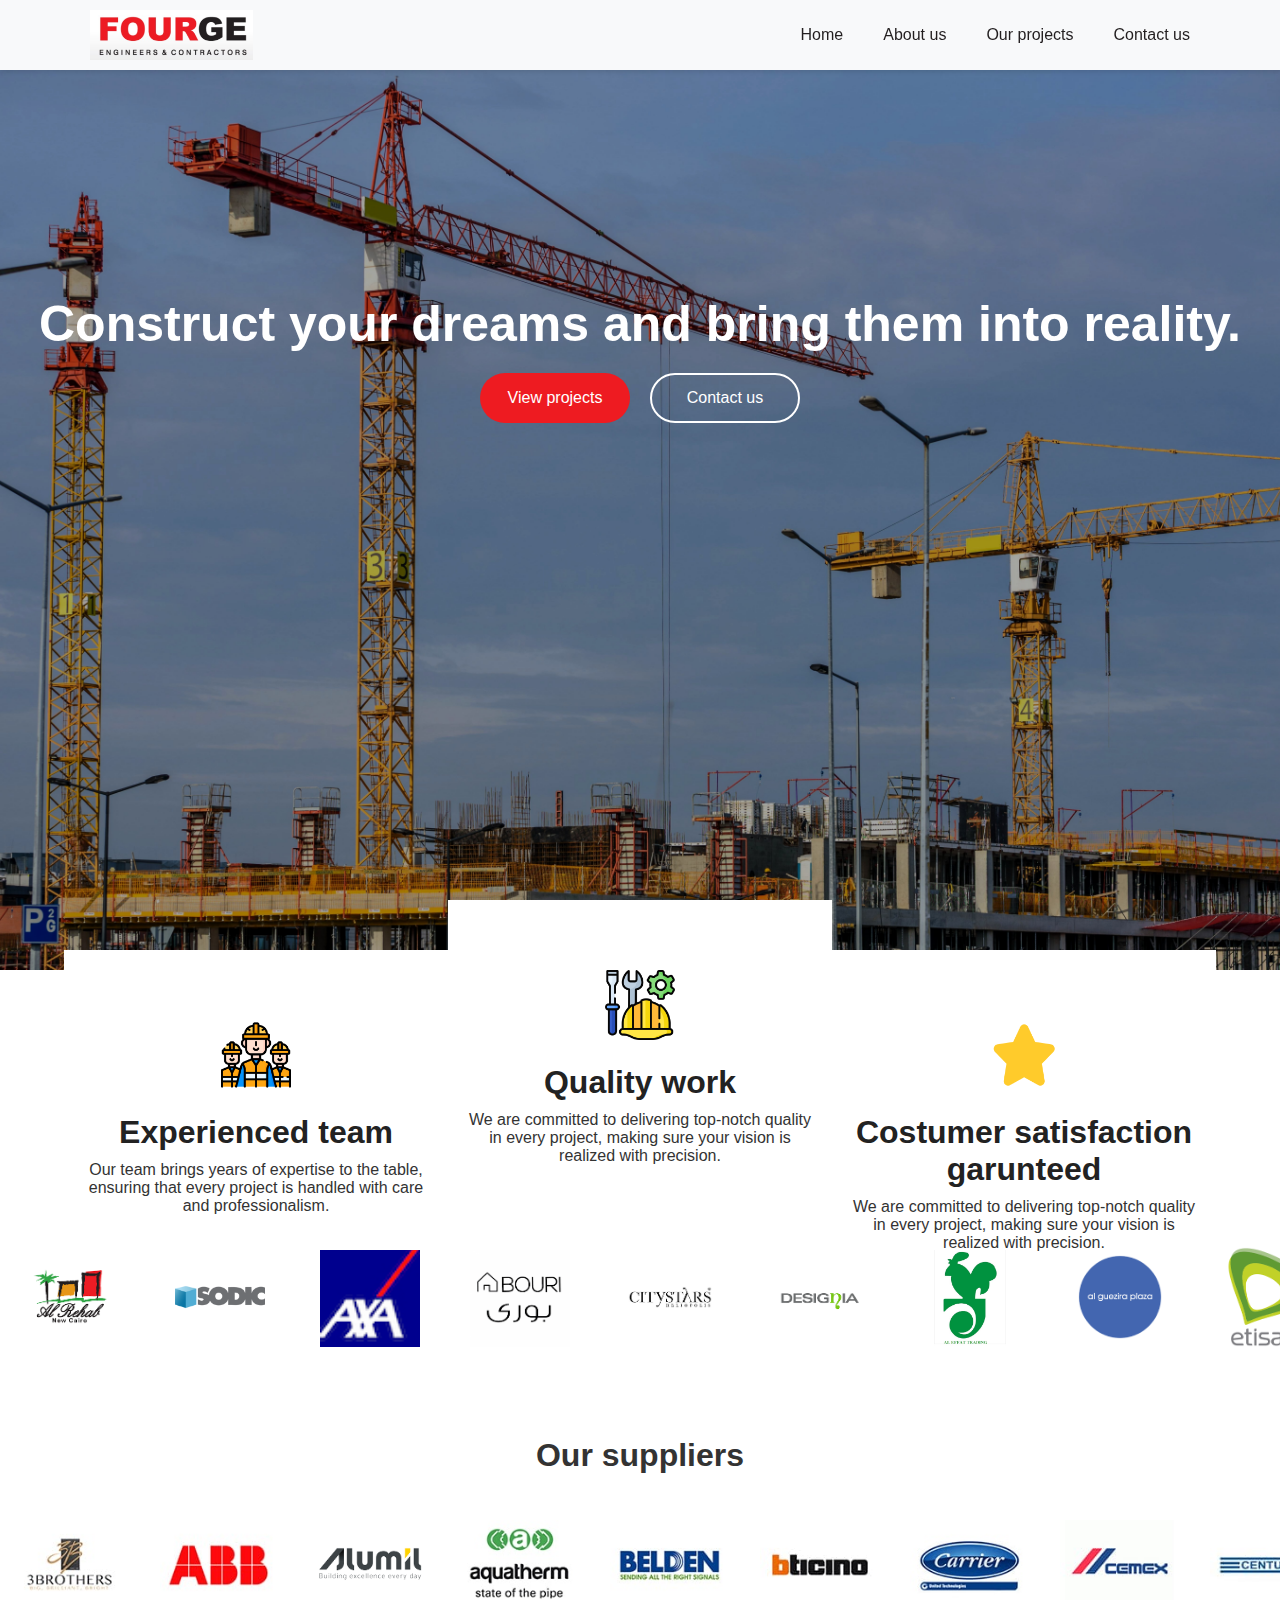
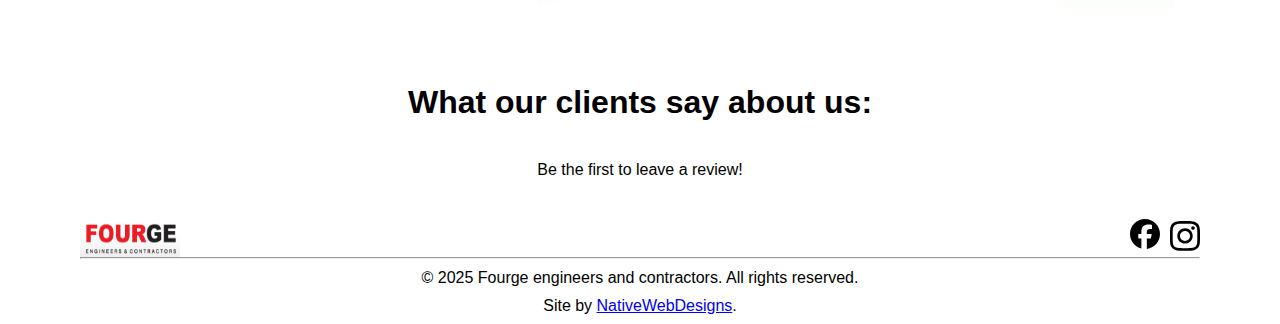
<file: index.html>
<!DOCTYPE html>
<html lang="en">
<head>
    <meta charset="UTF-8">
    <meta name="viewport" content="width=device-width, initial-scale=1.0">
    <title>Home - Fourge</title>
    <link rel="icon" href="images/Logo/Logo.png">
    <link rel="stylesheet" href="mainstyle.css">
    <title> Home</title>
</head>
<body>
    <section id="header">
        <img class="navbar-logo" src="images/Logo/Logo-rect.png" width="10px">
        <div class="header">
            <ul>
                <div class="xcontainer">
                    <img src="images/close.png" class="x" width="20px" onclick="closenav()">
                </div>
                <li class="li"><a href="index.html" class="current"> Home</a>
                <li class="li"><a href="aboutus.html"> About us</a>
                <li class="li"><a href="our projects.html"> Our projects</a>
                <li class="li"><a href="contat us.html"> Contact us </a>
            </ul>
        </div>
        <div class="mobile" onclick="navbar()">
            <img src="images/bars.png" width="30px" class="mobilehamabar">
        </div>
    </section>
    <section class="main-section">
    <div class="main-div">
        <div class="welcomepage-main">
            <h1 class="main-slogan">Construct your dreams and bring them into reality.</h1>
            <div class="buttons-container">
            <button class="view" onclick="openpage('our projects.html')">View projects</button> <button class="contacus" onclick="openpage('contat us.html')">Contact us</button>
            </div>
        </div>
    </div>
    <div class="features">
        <div class="f-experience"><img src="images/workers.png" width="70px"><h1>Experienced team</h1><p>Our team brings years of expertise to the table, ensuring that every project is handled with care and professionalism.</p></p></div>
        <div class="quality"><img src="images/helmet.png" width="70px"><h1>Quality work</h1><p>We are committed to delivering top-notch quality in every project, making sure your vision is realized with precision.</p></div>
        <div class="satisfaction"><img src="images/star.png" width="70px"><h1>Costumer satisfaction <br> garunteed</h1><p>We are committed to delivering top-notch quality in every project, making sure your vision is realized with precision.</p></div>
    </div>
    </section>
    <section id="moving">
    <div class="clientsanddevs negmar">
        <div class="headercontainer">
        <h1>Our clients and developpers</h1>
        </div>
        <div class="ourpartnersanddevs-images animlok">
            <img src="images/Our Clients  & Developers/Al Rehab.png" width="10%">
            <img src="images/Our Clients  & Developers/sodic.png" width="10%">
            <img src="images/Our Clients  & Developers/Axa.jpg" width="10%">
            <img src="images/Our Clients  & Developers/Bouri.png" width="10%">
            <img src="images/Our Clients  & Developers/City Stars.png" width="10%">
            <img src="images/Our Clients  & Developers/Designia mall.png" width="10%">
            <img src="images/Our Clients  & Developers/El Effat Trading.jpg" width="10%">
            <img src="images/Our Clients  & Developers/El Guezira Plaza.png" width="10%">
            <img src="images/Our Clients  & Developers/Etisalat.png" width="10%">
            <img src="images/Our Clients  & Developers/Gourmet.png" width="10%">
            <img src="images/Our Clients  & Developers/HA properties.jpg" width="10%">
            <img src="images/Our Clients  & Developers/Kattameya.jpg" width="10%">
            <img src="images/Our Clients  & Developers/Palm Hills.png" width="10%">
            <img src="images/Our Clients  & Developers/Raya.png" width="10%">
            <img src="images/Our Clients  & Developers/Sahara Group.jpg" width="10%">
            <img src="images/Our Clients  & Developers/Shell.jpg" width="10%">
            <img src="images/Our Clients  & Developers/Westown.png" width="10%">
            <img src="images/Our Clients  & Developers/Al Rehab.png" width="10%">
            <img src="images/Our Clients  & Developers/sodic.png" width="10%">
            <img src="images/Our Clients  & Developers/Axa.jpg" width="10%">
            <img src="images/Our Clients  & Developers/Bouri.png" width="10%">
            <img src="images/Our Clients  & Developers/City Stars.png" width="10%">
            <img src="images/Our Clients  & Developers/Designia mall.png" width="10%">
            <img src="images/Our Clients  & Developers/El Effat Trading.jpg" width="10%">
            <img src="images/Our Clients  & Developers/El Guezira Plaza.png" width="10%">
            <img src="images/Our Clients  & Developers/Etisalat.png" width="10%">
            <img src="images/Our Clients  & Developers/Gourmet.png" width="10%">
            <img src="images/Our Clients  & Developers/HA properties.jpg" width="10%">
            <img src="images/Our Clients  & Developers/Kattameya.jpg" width="10%">
            <img src="images/Our Clients  & Developers/Palm Hills.png" width="10%">
            <img src="images/Our Clients  & Developers/Raya.png" width="10%">
            <img src="images/Our Clients  & Developers/Sahara Group.jpg" width="10%">
            <img src="images/Our Clients  & Developers/Shell.jpg" width="10%">
            <img src="images/Our Clients  & Developers/Westown.png" width="10%">
        </div>
    </div>
    <div class="clientsanddevs sups">
        <div class="headercontainer">
        <h1>Our suppliers</h1>
        </div>
        <div class="ourpartnersanddevs-images supplierss">
            <img src="images/Our Suppliers/3-brothers..jpg" width="10%">
            <img src="images/Our Suppliers/ABB.jpg" width="10%">
            <img src="images/Our Suppliers/Alumil.png" width="10%">
            <img src="images/Our Suppliers/Aquatherm.jpg" width="10%">
            <img src="images/Our Suppliers/belden.jpg" width="10%">
            <img src="images/Our Suppliers/BTICINO.jpg" width="10%">
            <img src="images/Our Suppliers/carrier.jpg" width="10%">
            <img src="images/Our Suppliers/cemex.jpg" width="10%">
            <img src="images/Our Suppliers/Century.jpg" width="10%">
            <img src="images/Our Suppliers/CG-logo_black.jpg" width="10%">
            <img src="images/Our Suppliers/Daikin..jpg" width="10%">
            <img src="images/Our Suppliers/duravit.jpg" width="10%">
            <img src="images/Our Suppliers/elsewedyCables.jpg" width="10%">
            <img src="images/Our Suppliers/EzDK.jpg" width="10%">
            <img src="images/Our Suppliers/geberit.jpg" width="10%">
            <img src="images/Our Suppliers/gemma.jpg" width="10%">
            <img src="images/Our Suppliers/grohe.jpg" width="10%">
            <img src="images/Our Suppliers/Hager.jpg" width="10%">
            <img src="images/Our Suppliers/Hanimex.jpg" width="10%">
            <img src="images/Our Suppliers/Hansgrohe.jpg" width="10%">
            <img src="images/Our Suppliers/Ideal Standard.jpg" width="10%">
            <img src="images/Our Suppliers/Jotun.png" width="10%">
            <img src="images/Our Suppliers/gemma.jpg" width="10%">
            <img src="images/Our Suppliers/kessel.jpg" width="10%">
            <img src="images/Our Suppliers/knauf.jpg" width="10%">
            <img src="images/Our Suppliers/Lafarge.png" width="10%">
            <img src="images/Our Suppliers/legrand.jpg" width="10%">
            <img src="images/Our Suppliers/Mahgoub.jpg" width="10%">
            <img src="images/Our Suppliers/Marmonil.jpg" width="10%">
            <img src="images/Our Suppliers/Mazloum.png" width="10%">
            <img src="images/Our Suppliers/Philips lighting.jpg" width="10%">
            <img src="images/Our Suppliers/philips-dynalite.jpg" width="10%">
            <img src="images/Our Suppliers/Record.png" width="10%">
            <img src="images/Our Suppliers/samsung..jpg" width="10%">
            <img src="images/Our Suppliers/schneider.jpg" width="10%">
            <img src="images/Our Suppliers/Scib.jpg" width="10%">
            <img src="images/Our Suppliers/siemens.jpg" width="10%">
            <img src="images/Our Suppliers/Somfy.png" width="10%">
            <img src="images/Our Suppliers/Terra.jpg" width="10%">
            <img src="images/Our Suppliers/Tiles.jpg" width="10%">
            <img src="images/Our Suppliers/Trane.jpg" width="10%">
            <img src="images/Our Suppliers/york..jpg" width="10%">
        </div>
    </div>
</section>
    <div class="whatourclientssayabtus">
        <h1>What our clients say about us:</h1>
        <div class="reviews">
            <div class="review">
                <p>Be the first to leave a review!</p>
            </div>
        </div>
    </div>

<section class="footer">
    <div class="logo-icon-container">
        <div class="logo-container">
            <img src="images/Logo/Logo-rect.png" width="100px">
        </div>
        <div class="footer-icons">
        <a href=""><img src="images/f-i/instagram.svg" width="30px"></a>
        <a href="https://facebook.com/fourge.com.eg"><img src="images/f-i/facebook.svg" width="30px"></a>
        </div>
    </div>
    <hr>
    <div class="footer-nwd">
        <p>&copy 2025 Fourge engineers and contractors. All rights reserved.</p>
        <p>Site by <a href="https://www.Nativewebdesigns.com">NativeWebDesigns</a>.</p>
    </div>
</section>
<script src="script.js"></script>
</body>
</html>
</file>
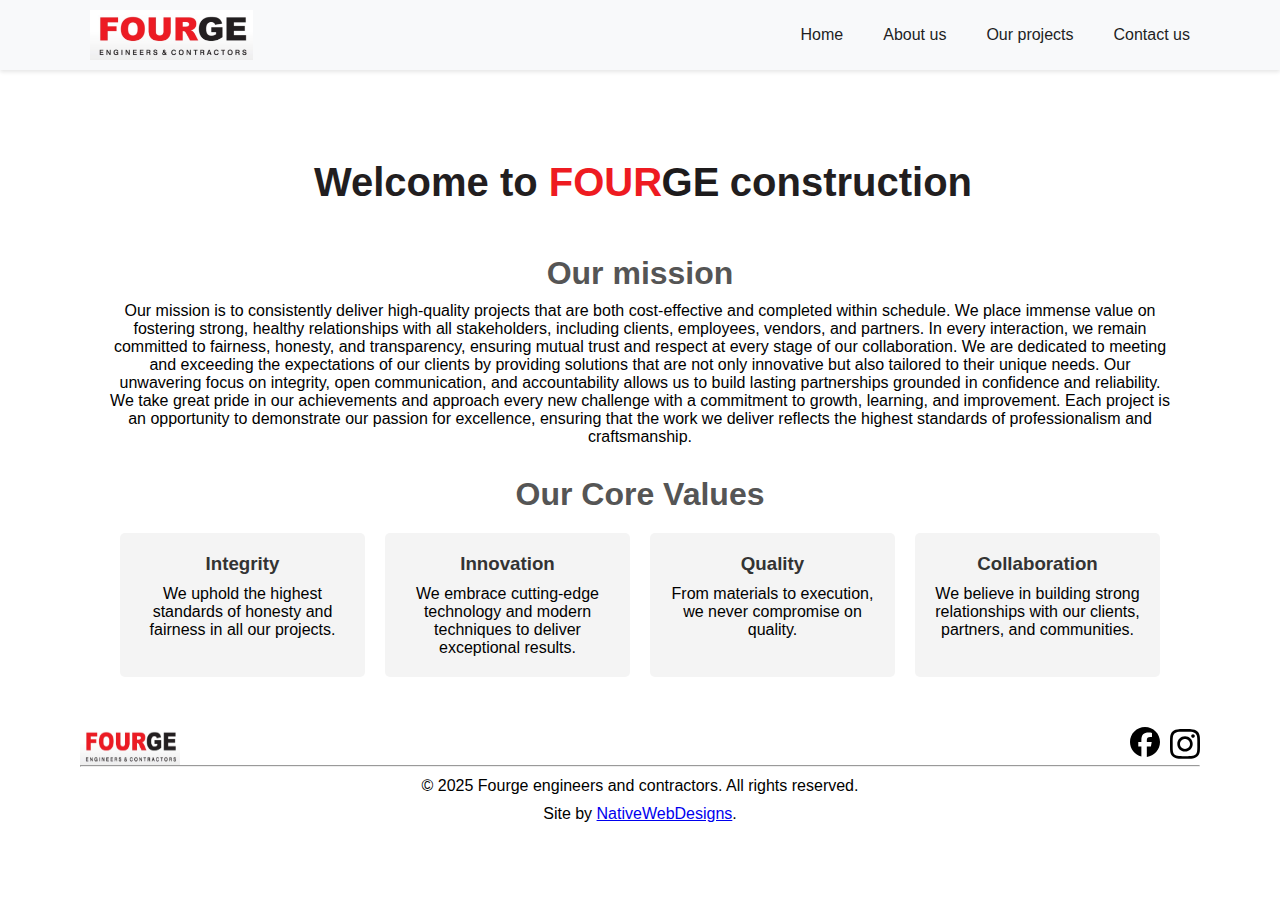
<file: aboutus.html>
<!DOCTYPE html>
<html lang="en">
<head>
    <meta charset="UTF-8">
    <meta name="viewport" content="width=device-width, initial-scale=1.0">
    <title>Home - Fourge</title>
    <link rel="icon" href="images/Logo/Logo.png">
    <link rel="stylesheet" href="mainstyle.css">
    <title> about us </title>
    <style>
       .header-container{
        align-items:center;
        gap:8px;
        padding-top: 90px;
       }
       .text{
        padding-top: 50px;
        font-size: 40px;
        color: #221e1f;
        font-weight: bold;
        padding-left: 6px;
       }

      .fourge{
        font-size:40px;
        font-weight: bold;
        color: #ee1b21;
      }
       
       .ge{
        color: #1d1b1c;
        font-size: 40px;
        font-weight: bold;
        margin-left: -5px;
       }

        header h1 {
            font-size: 50px;
            margin: 0;
        }
        header p {
            font-size: 1.2rem;
            margin: 10px 0 0;
        }
        .container {
            max-width: 1100px;
            margin: 20px auto;
            padding: 0 20px;
        }
        .section {
            margin-bottom: 40px;
            padding-top: 30px;
        }
        .section h2 {
            font-size: 2rem;
            color: #555;
            margin-bottom: 10px;
        }
        .values {
            display: flex;
            justify-content: space-between;
            flex-wrap: wrap;
        }
        .value {
            flex: 1;
            margin: 10px;
            padding: 20px;
            background: #f4f4f4;
            border-radius: 5px;
            text-align: center;
            transition: transform 0.3s;
        }
        .value:hover {
            transform: scale(1.05);
        }
        .value h3 {
            color: #333;
            margin-bottom: 10px;
        }
        .team {
            display: flex;
            justify-content: space-around;
            flex-wrap: wrap;
        }
        .team-member {
            margin: 10px;
            text-align: center;
        }
        .team-member img {
            width: 150px;
            height: 150px;
            border-radius: 50%;
            object-fit: cover;
        }
        .team-member h4 {
            margin: 10px 0 5px;
            font-size: 1.2rem;
        }
        .team-member p {
            font-size: 0.9rem;
            color: #666;
        }
        footer {
            background: #333;
            color: #fff; 
            text-align: center; 
            padding: 10px 0;
        }
        footer p {
            margin: 0; 
        }
        @media(max-width: 900px){
            .header-container span {
                font-size: 32px;
            }
        }
    </style>
    
</head> 
<body>
 

    <section id="header">
        <img class="navbar-logo" src="images/Logo/Logo-rect.png" width="10px">
        <div class="header">
            <ul>
                <div class="xcontainer">
                    <img src="images/close.png" class="x" width="20px" onclick="closenav()">
                </div>
                <li class="li"><a href="index.html" class="current"> Home</a>
                <li class="li"><a href="aboutus.html"> About us</a>
                <li class="li"><a href="our projects.html"> Our projects</a>
                <li class="li"><a href="contat us.html"> Contact us </a>
            </ul>
        </div>
        <div class="mobile" onclick="navbar()">
            <img src="images/bars.png" width="30px" class="mobilehamabar">
        </div>
    </section>

<header>
     
       <div class="header-container">
        <span class="text">Welcome to </span>
        <span class="fourge"> FOUR</span> 
        <span class="ge">GE</span>
        <span class="text"> construction</span>
       </div>
   

    </header>
       
    <div class="container">
        <section class="section">
            <h2>Our mission</h2>
            <p>
                Our mission is to consistently deliver high-quality projects that are both cost-effective and completed within schedule. We place immense value on fostering strong, healthy relationships with all stakeholders, including clients,
                 employees, vendors, and partners. In every interaction, we remain committed to fairness, honesty, and transparency, ensuring mutual trust and respect at every stage of our collaboration.

                We are dedicated to meeting and exceeding the expectations of our clients by providing solutions that are not only innovative but also tailored to their unique needs. Our unwavering focus on integrity, open communication, and accountability allows us to build lasting partnerships grounded in confidence and reliability.
                
                We take great pride in our achievements and approach every new challenge with a commitment to growth, learning, and improvement. Each project is an opportunity to demonstrate our passion for excellence, ensuring that the work we deliver reflects the highest standards of professionalism and craftsmanship.  
            </p> 
            <section class="section">
                <h2>Our Core Values</h2>
                <div class="values">
                    <div class="value">
                        <h3>Integrity</h3>
                        <p>We uphold the highest standards of honesty and fairness in all our projects.</p>
                    </div>
                    <div class="value">
                        <h3>Innovation</h3>
                        <p>We embrace cutting-edge technology and modern techniques to deliver exceptional results.</p>
                    </div>
                    <div class="value">
                        <h3>Quality</h3>
                        <p>From materials to execution, we never compromise on quality.</p>
                    </div>
                    <div class="value">
                    <h3>Collaboration</h3>
                    <p>We believe in building strong relationships with our clients, partners, and communities.</p>
                </div>
            </div>
        </section>
        
    </div>

<script src="script.js"></script>
<section class="footer">
    <div class="logo-icon-container">
        <div class="logo-container">
            <img src="images/Logo/Logo-rect.png" width="100px">
        </div>
        <div class="footer-icons">
        <a href=""><img src="images/f-i/instagram.svg" width="30px"></a>
        <a href="https://facebook.com/fourge.com.eg"><img src="images/f-i/facebook.svg" width="30px"></a>
        </div>
    </div>
    <hr>
    <div class="footer-nwd">
        <p>&copy 2025 Fourge engineers and contractors. All rights reserved.</p>
        <p>Site by <a href="https://www.Nativewebdesigns.com">NativeWebDesigns</a>.</p>
    </div>
</section>
</body>
</html>
</file>
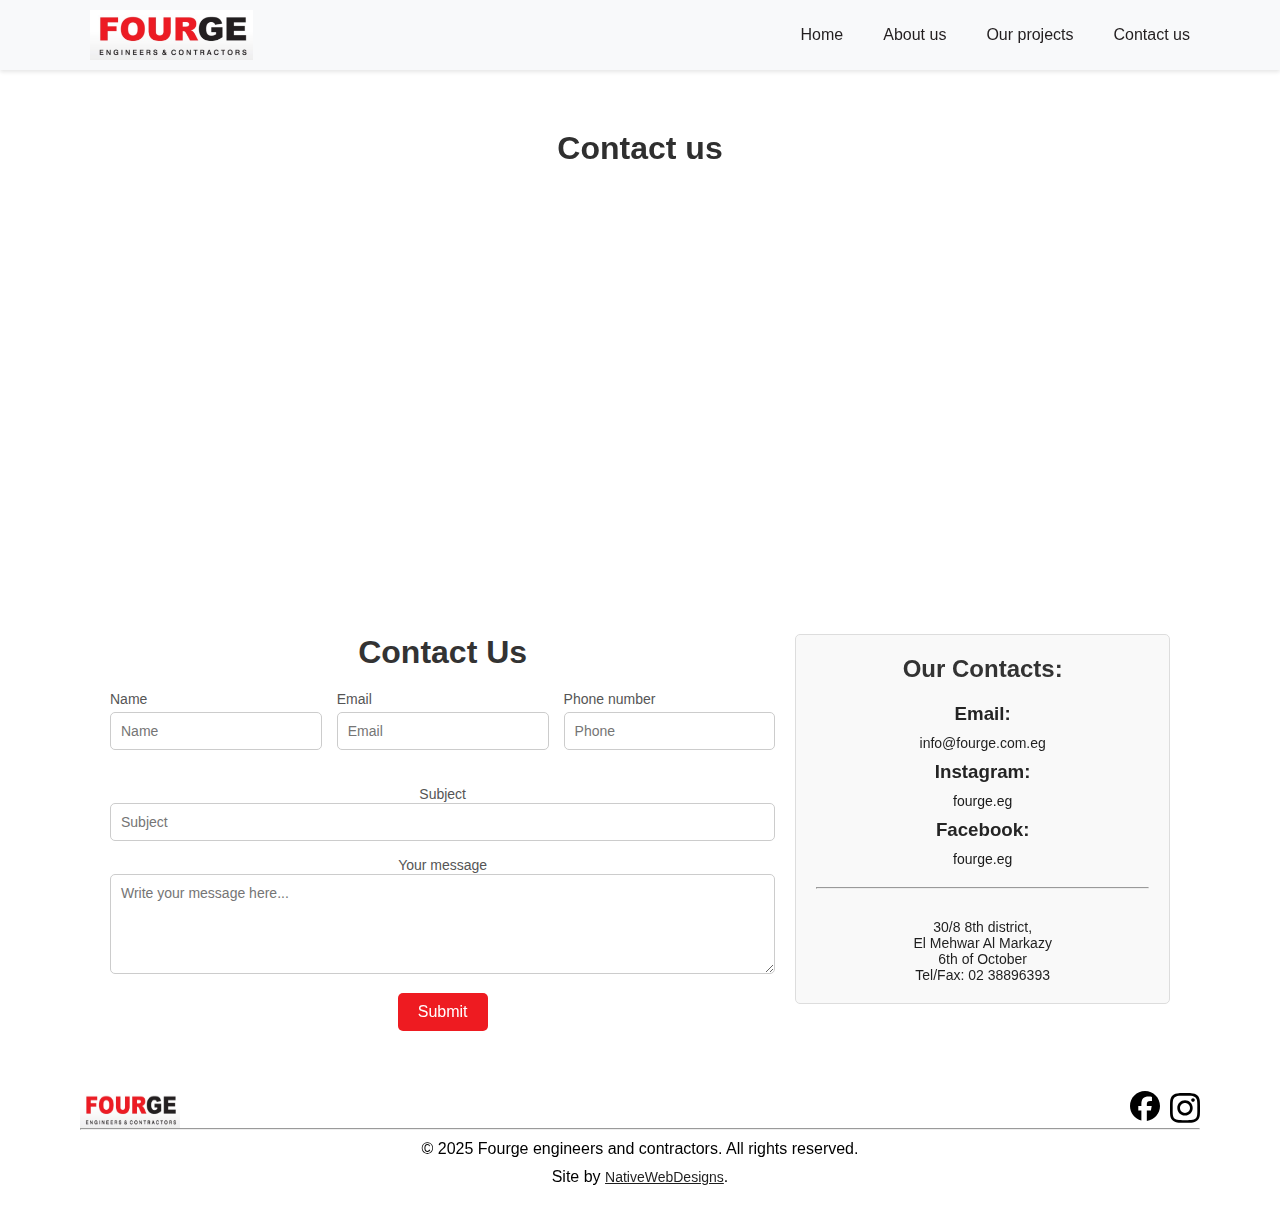
<file: contat us.html>
<!DOCTYPE html>
<html lang="en">
<head>
    <meta charset="UTF-8">
    <meta name="viewport" content="width=device-width, initial-scale=1.0">
    <title>Home - Fourge</title>
    <link rel="icon" href="images/Logo/Logo.png">
    <link rel="stylesheet" href="mainstyle.css">
    <title> contact us </title>
    <style> 
        body {
            font-family: Arial, sans-serif;
            margin: 0;
            padding: 0;
            box-sizing: border-box;
        }

        section {
            padding: 20px;
        }

        h1, h2 {
            margin-bottom: 20px;
            color: #333;
        }

        .contactusheadingcontainer {
            display: flex;
            align-content: center;
            justify-content: center;
        }

        .Contactusheading {
            padding-top: 40px;
            padding-bottom: 40px;
            position: fixed;
            z-index: -1;
            color: #2f2f2f;
        }

        #contact-section {
            display: flex;
            gap: 20px;
            justify-content: space-between;
            align-items: flex-start;
            width: 100%;
            padding-top: 90px;
            z-index: 3;
            background-color: white;
        }

        iframe {
            padding-top: 120px;   
        }

        #contactusform {
            flex: 2; 
            max-width: 100%;
        }

        #formnameemailnumber {
            display: flex;
            gap: 15px;
            margin-bottom: 20px;
        }

        #text, #message{
            padding-bottom: 10px;
        }

        .formdiv {
            flex: 1; 
            display: flex;
            flex-direction: column; 
        }

        label {
            font-size: 14px;
            color: #555;
            margin-bottom: 5px;
            text-align: left;
        }

        input, textarea {
            width: 100%; 
            padding: 10px;
            border: 1px solid #ccc;
            border-radius: 5px;
            font-size: 14px;
            margin-bottom: 15px;
        }

        textarea {
            min-height: 100px;
            resize: vertical;
        }

        button {
            padding: 10px 20px;
            background-color: #ee1b21;
            color: white;
            border: none;
            border-radius: 5px;
            font-size: 16px;
            transition: 0.2s ease-in-out;
        }

        button:hover {
            background-color: #d6252b;
            cursor: pointer;
        }

        .contact-info {
            flex: 1;
            max-width: 100%;
            padding: 20px;
            background-color: #f9f9f9;
            border: 1px solid #ddd;
            border-radius: 5px;
        }

        .contact-info h3 {
            margin: 10px 0;
            color: #242424;
        }

        .contact-info p, a {
            font-size: 14px;
            color: #1f1f1f;
        }

        .contact-info a {
            color: #191919;
            text-decoration: none;
        }

        .contact-info a:hover {
            text-decoration: underline;
        }

        @media (max-width: 768px) {
            #contact-section {
                flex-direction: column;
            }

            #contactusform, .contact-info {
                width: 100%;
            }

            #formnameemailnumber {
                flex-direction: column;
            }
        }

        .facebook {
            padding-bottom: 20px;
        }

        .address {
            padding-top: 30px;
        }

        #contact-us {
            padding-left: 90px;
            padding-right: 90px;
        }

        @media(max-width: 900px){
            #contact-us {
                padding-left: 20px;
                padding-right: 20px;
            }
        }

    </style>
</head>
<body>
    <section id="header">
        <img class="navbar-logo" src="images/Logo/Logo-rect.png" width="10px">
        <div class="header">
            <ul>
                <div class="xcontainer">
                    <img src="images/close.png" class="x" width="20px" onclick="closenav()">
                </div>
                <li class="li"><a href="index.html" class="current"> Home</a>
                <li class="li"><a href="aboutus.html"> About us</a>
                <li class="li"><a href="our projects.html"> Our projects</a>
                <li class="li"><a href="contat us.html"> Contact us </a>
            </ul>
        </div>
        <div class="mobile" onclick="navbar()">
            <img src="images/bars.png" width="30px" class="mobilehamabar">
        </div>
    </section>

  <section id="contact-us">
    <div class="contactusheadingcontainer">
        <h1 class="Contactusheading">Contact us</h1>
    </div>
    <div class="headinghider">
    <div class="google-maps">
        <iframe src="https://www.google.com/maps/embed?pb=!1m18!1m12!1m3!1d362.4273680370151!2d30.936670654907083!3d29.971831341693765!2m3!1f0!2f0!3f0!3m2!1i1024!2i768!4f13.1!3m3!1m2!1s0x145856595af8509d%3A0x2225304fd794ef93!2sFourge%20Engineers%20%26%20Contractors!5e0!3m2!1sen!2seg!4v1737284329157!5m2!1sen!2seg" width="100%" height="450" style="border:0;" allowfullscreen="" loading="lazy" referrerpolicy="no-referrer-when-downgrade"></iframe>
    </div>
    <section id="contact-section">
        <!-- Contact Form -->
        <form id="contactusform">
            <h1>Contact Us</h1>
            <div id="formnameemailnumber">
                <div class="formdiv">
                    <label for="name">Name</label>
                    <input type="text" placeholder="Name" name="name" id="name">
                </div>
                <div class="formdiv">
                    <label for="email">Email</label>
                    <input type="email" placeholder="Email" name="email" id="email">
                </div>
                <div class="formdiv">
                    <label for="number">Phone number</label>
                    <input type="text" placeholder="Phone" name="number" id="number">
                </div>
            </div>
            <label for="text" id="text">Subject</label>
            <input type="text" placeholder="Subject" name="text" id="text">
            <label for="message" id="message">Your message</label>
            <textarea name="message" placeholder="Write your message here..." id="message"></textarea>
            <button type="submit">Submit</button>
        </form>

        <!-- Contact Information -->
        <div class="contact-info">
            <h2>Our Contacts:</h2>
            <h3>Email:</h3>
            <p>info@fourge.com.eg</p>
            <h3>Instagram:</h3>
            <p><a href="https://www.instagram.com/fourge.eg/">fourge.eg</a></p>
            <h3>Facebook:</h3>
            <p class="facebook"><a href="https://www.facebook.com/fourge.eg/">fourge.eg</a></p>
            <hr>
            <p class="address">30/8 8th district,<br>
                El Mehwar Al Markazy<br>
                6th of October<br>
                Tel/Fax: 02 38896393<br>
            </p>
        </div>
        </section>
    </section>
  </section>
    <script src="script.js"></script>
    <section class="footer">
        <div class="logo-icon-container">
            <div class="logo-container">
                <img src="images/Logo/Logo-rect.png" width="100px">
            </div>
            <div class="footer-icons">
            <a href=""><img src="images/f-i/instagram.svg" width="30px"></a>
            <a href="https://facebook.com/fourge.com.eg"><img src="images/f-i/facebook.svg" width="30px"></a>
            </div>
        </div>
        <hr>
        <div class="footer-nwd">
            <p>&copy 2025 Fourge engineers and contractors. All rights reserved.</p>
            <p>Site by <a href="https://www.Nativewebdesigns.com">NativeWebDesigns</a>.</p>
        </div>
    </section>
  </body>
</html>
</file>
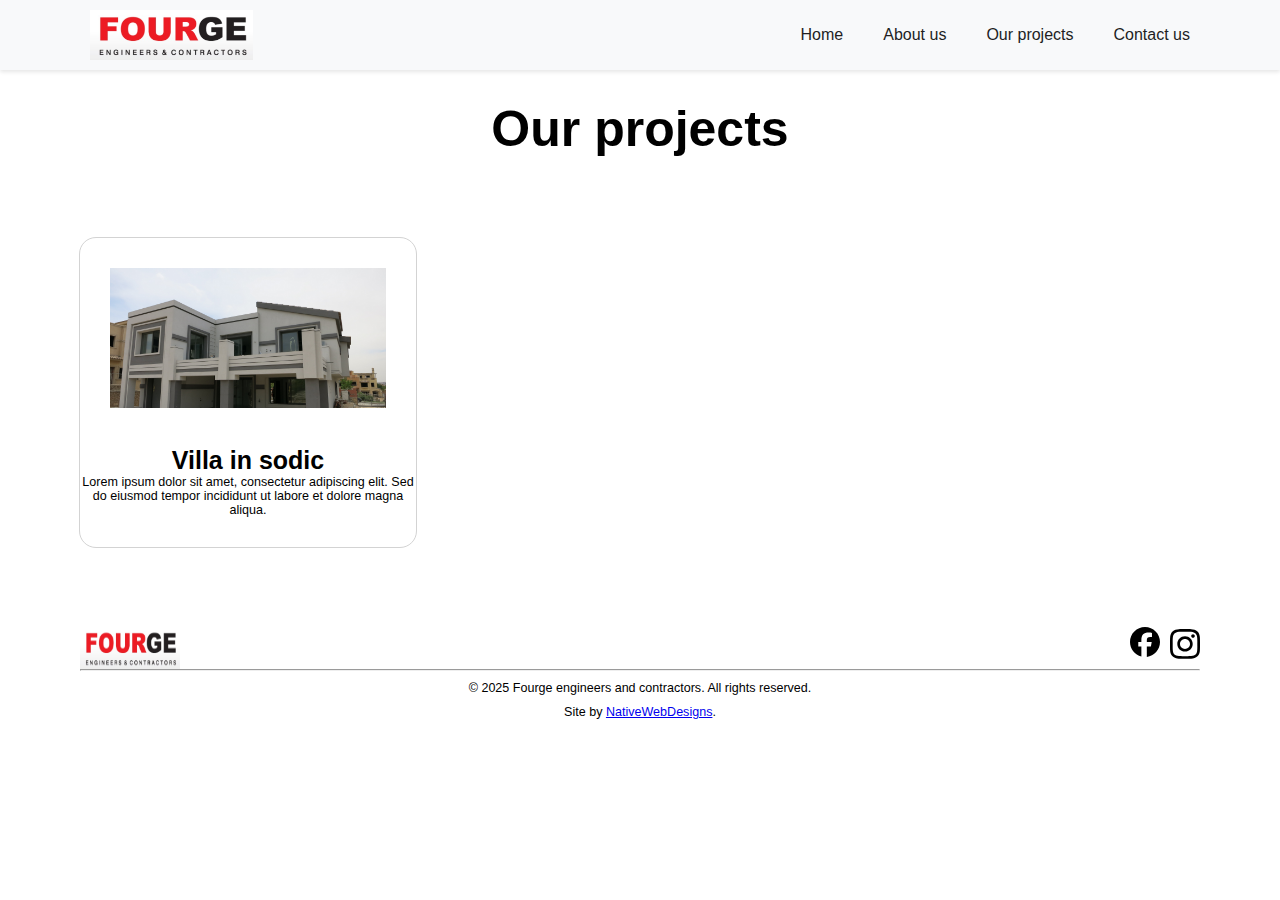
<file: our projects.html>
<!DOCTYPE html>
<html lang="en">
<head>
    <meta charset="UTF-8">
    <meta name="viewport" content="width=device-width, initial-scale=1.0">
    <title>Home - Fourge</title>
    <link rel="icon" href="images/Logo/Logo.png">
    <link rel="stylesheet" href="mainstyle.css">
    <title> our projects </title>
    <style>
       
    .flat{
        transition: transform 3s ease;
        object-fit: cover;
        height:200px;
        margin-right: 30px;
        display:inline-block
    }
    .flat:hover{
        transform: scale(1.03);
    }
    .villa{
        transition: transform 3s ease;
        margin-right:30px;
        object-fit: cover;
        width: 30%;
    }
    .villa:hover{
        transform: scale(1.03);
    }
    .cottage{
        transition: transform 2s ease;
        height:200px;
        object-fit: cover;
    }
    .cottage:hover{
        transform: scale( 1.03)
    }
    .our-projects  {
        font-weight: bold;
        font-size: 50px;
        padding-top: 30px;
    }
    .footer-nwd p {
        font-size: 12.56px;
        font-weight: 200;
    }

    #our-projects{
        display: flex;
        flex-direction: row;
        padding-top: 40px;
        padding: 80px 80px;
    }

    .img-cat {
        width: 100%;
    }

    .project-container{
            width: 30%;
            outline: 1px solid lightgray;
            border-radius: 16px;
    }

    .bomba-clat {
        margin-right: 80px;
    }

    @media(max-width: 900px){
        #our-projects{
            display: flex;
            flex-direction: column;
            justify-content: center;
            align-items: center;
        }

        #our-projects img{
            width: 80%;
            margin-right: 0;
            margin-top: 30px;
            border-radius: 12px;
        }

        #our-projects p {
            margin-left: 40px;
            margin-right: 40px;
            margin-bottom: 30px;
        }

        .project-container {
            width: 80%;
        }

        #our-projects {
            padding: 20px 20px;
        }
    }

        #our-projects h3 {
            font-size: 25px;
        }

        #our-projects p {
            font-size: 12.56px;
            font-weight: 200;
            padding-bottom: 30px;
        }

        #our-projects img {
            padding-top: 30px;
            padding: 30px;
            padding-right: 30px;
            border-radius: 12px;
        }

        @media(max-width: 1150px) {
            
        }

   </style>
</head> 
<body>
 

    <section id="header">
        <img class="navbar-logo" src="images/Logo/Logo-rect.png" width="10px">
        <div class="header">
            <ul>
                <div class="xcontainer">
                    <img src="images/close.png" class="x" width="20px" onclick="closenav()">
                </div>
                <li class="li"><a href="index.html" class="current"> Home</a>
                <li class="li"><a href="aboutus.html"> About us</a>
                <li class="li"><a href="our projects.html"> Our projects</a>
                <li class="li"><a href="contat us.html"> Contact us </a>
            </ul>
            <div>
            
            </div>
        </div>
        <div class="mobile" onclick="navbar()">
            <img src="images/bars.png" width="30px" class="mobilehamabar">
        </div>
    </section>
  <h1 class="our-projects">Our projects<h1>
    <div>                                                                                                                                                                                                                                                                                                                                                                                                                                                                                                                                   
<section id="our-projects">
    <div class="project-container">
        <a href="projects.html" >
            <img class="flat img-cat" src="images/Projects/villa 179/After/10-1.JPG" width="25%" height="auto">
        </a>
        <h3>
            Villa in sodic
        </h3>
        <p>Lorem ipsum dolor sit amet, consectetur adipiscing elit. Sed do eiusmod tempor incididunt ut labore et dolore magna aliqua.</p>
    </div>
</section>
</div>

<script src="script.js"></script>
<section class="footer">
    <div class="logo-icon-container">
        <div class="logo-container">
            <img src="images/Logo/Logo-rect.png" width="100px">
        </div>
        <div class="footer-icons">
        <a href=""><img src="images/f-i/instagram.svg" width="30px"></a>
        <a href="https://facebook.com/fourge.com.eg"><img src="images/f-i/facebook.svg" width="30px"></a>
        </div>
    </div>
    <hr>
    <div class="footer-nwd">
        <p>&copy 2025 Fourge engineers and contractors. All rights reserved.</p>
        <p>Site by <a href="https://www.Nativewebdesigns.com">NativeWebDesigns</a>.</p>
    </div>
</section>
</body>
</html>
</file>
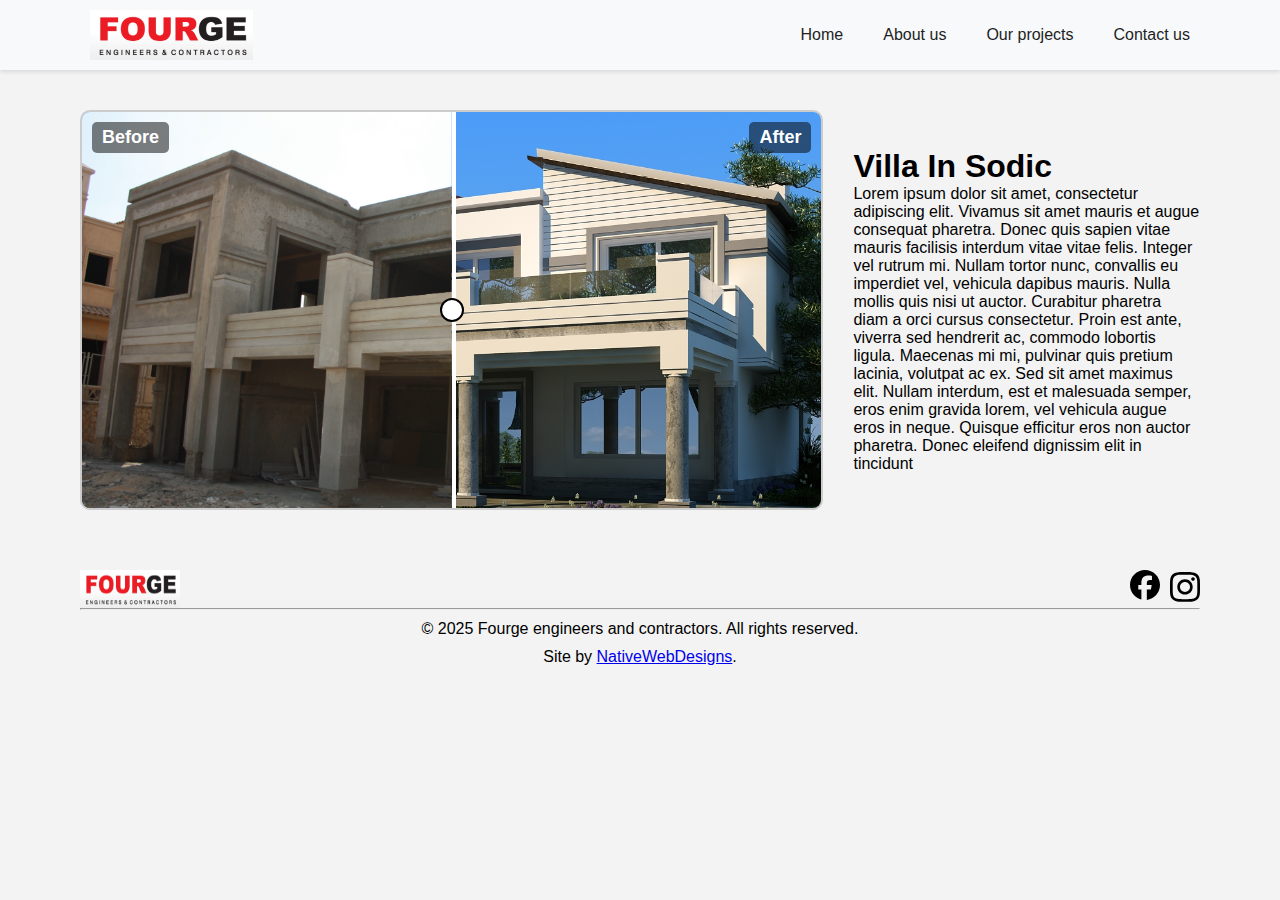
<file: projects.html>
<!DOCTYPE html>
<html lang="en">
<head>
    <meta charset="UTF-8">
    <meta name="viewport" content="width=device-width, initial-scale=1.0">
    <title>Document</title>
    <link rel="stylesheet" href="mainstyle.css">
    <style>
    body {
            font-family: Arial, sans-serif;
            justify-content: center;
            align-items: center;
            height: 100vh;
            margin: 0;
            background-color: #f3f3f3;
        }

        .slider-container {
            position: relative;
            width: 80%;
            max-width: 800px;
            height: 400px;
            overflow: hidden;
            border: 2px solid #ccc;
            border-radius: 10px;
        }

        .slider-container img {
            position: absolute;
            top: 0;
            left: 0;
            width: 100%;
            height: 100%;
            object-fit: cover;
        }

        .slider-container .after-image {
            clip-path: inset(0 50% 0 0);
            transition: clip-path 0.2s ease;
        }

        .slider {
            position: absolute;
            top: 0;
            bottom: 0;
            left: 50%;
            width: 4px;
            background: #fff;
            cursor: ew-resize;
            z-index: 10;
        }

        .slider-handle {
            position: absolute;
            top: 50%;
            left: -12px;
            transform: translateY(-50%);
            width: 24px;
            height: 24px;
            background: #fff;
            border: 2px solid #000;
            border-radius: 50%;
            cursor: pointer;
            z-index: -1;
        }

        .labels {
            position: absolute;
            top: 10px;
            left: 10px;
            right: 10px;
            display: flex;
            justify-content: space-between;
            color: #fff;
            font-size: 18px;
            font-weight: bold;
            z-index: 1;
        }

        .labels span {
            background: rgba(0, 0, 0, 0.5);
            padding: 5px 10px;
            border-radius: 5px;
            z-index: -1;
            height: auto;
        }
        .post-container{
            display:flex;
            flex-direction: row-reverse;
            justify-content: flex-end;
            padding-top: 40px;
            padding-bottom: 60px;
            padding-left: 80px;
            margin-right: 80px;            
        }
        .bomba-clat{
        display:flex;
        flex-direction: column;
        justify-content: center;
        text-align: left;
        padding-left: 30px;
        width: 40%;
        }

        @media(max-width: 1150px){
            .post-container {
                display: flex;
                flex-direction: column-reverse;
            }

            .slider-container {
                width: 100%;
            }

            .bomba-clat {
                padding-top: 40px;
                width: 100%;
                display: block;
            }

            .bomba-clat p {
                padding-right: 20px;
            }
        }

        @media(max-width: 900px){
            .post-container {
                padding: 40px;
                margin: 0px;
            }
            .slider-container {
                height: 40vh;
            }
        }



  </style>
</head>
<body>
    <section id="header">
        <img class="navbar-logo" src="images/Logo/Logo-rect.png" width="30px">
        <div class="header">
            <ul>
                <div class="xcontainer">
                    <img src="images/close.png" class="x" width="20px" onclick="closenav()">
                </div>
                <li class="li"><a href="index.html" class="current"> Home</a>
                <li class="li"><a href="aboutus.html"> About us</a>
                <li class="li"><a href="our projects.html"> Our projects</a>
                <li class="li"><a href="contat us.html"> Contact us </a>
            </ul>
        </div>
        <div class="mobile" onclick="navbar()">
            <img src="images/bars.png" width="30px" class="mobilehamabar">
        </div>
    </section>

    <section class="post-container">
        <div class="bomba-clat">
    <h1> Villa In Sodic</h1>
    <p> Lorem ipsum dolor sit amet, consectetur adipiscing elit. Vivamus sit amet mauris et augue consequat pharetra. Donec quis sapien vitae mauris facilisis interdum vitae vitae felis. Integer vel rutrum mi. Nullam tortor nunc, convallis eu imperdiet vel, vehicula dapibus mauris. Nulla mollis quis nisi ut auctor. Curabitur pharetra diam a orci cursus consectetur. Proin est ante, viverra sed hendrerit ac, commodo lobortis ligula. Maecenas mi mi, pulvinar quis pretium lacinia, volutpat ac ex. Sed sit amet maximus elit. Nullam interdum, est et malesuada semper, eros enim gravida lorem, vel vehicula augue eros in neque. Quisque efficitur eros non auctor pharetra. Donec eleifend dignissim elit in tincidunt</p>
      </div>
        <div class="slider-container">
            <div class="labels">
                <span class="spann">Before</span>
                <span class="spann">After</span>
            </div>
            <img src="images/Projects/villa 179/After/179 - Palm hills 5 - Shot.jpg" alt="Before Image" class="before-image" width="30%">
            <img src="images/Projects/villa 179/Before/7.jpg" alt="After Image" class="after-image" width="30%">
            <div class="slider">
                <div class="slider-handle"></div>
            </div>
        </div>
     
        
    
    </section>
   
    
    <section class="footer">
    <div class="logo-icon-container">
        <div class="logo-container">
            <img src="images/Logo/Logo-rect.png" width="100px">
        </div>
        <div class="footer-icons">
        <a href=""><img src="images/f-i/instagram.svg" width="30px"></a>
        <a href="https://facebook.com/fourge.com.eg"><img src="images/f-i/facebook.svg" width="30px"></a>
        </div>
    </div>
    <hr>
    <div class="footer-nwd">
        <p>&copy 2025 Fourge engineers and contractors. All rights reserved.</p>
        <p>Site by <a href="https://www.Nativewebdesigns.com">NativeWebDesigns</a>.</p>
    </div>
</section>

<script>
    const sliderContainer = document.querySelector('.slider-container');
        const slider = document.querySelector('.slider');
        const afterImage = document.querySelector('.after-image');

        let isDragging = false;

        const onDrag = (e) => {
            if (!isDragging) return;

            const rect = sliderContainer.getBoundingClientRect();
            let offsetX = e.clientX - rect.left;

            if (offsetX < 0) offsetX = 0;
            if (offsetX > rect.width) offsetX = rect.width;

            const percentage = offsetX / rect.width * 100;

            slider.style.left = `${percentage}%`;
            afterImage.style.clipPath = `inset(0 ${100 - percentage}% 0 0)`;
        };

        slider.addEventListener('mousedown', () => (isDragging = true));
        window.addEventListener('mouseup', () => (isDragging = false));
        window.addEventListener('mousemove', onDrag);

        sliderContainer.addEventListener('touchstart', () => (isDragging = true));
        window.addEventListener('touchend', () => (isDragging = false));
        window.addEventListener('touchmove', (e) => onDrag(e.touches[0]));
</script>
<script src="script.js">
</script>
</body>
</html>
</file>
<file: mainstyle.css>
* {
    font-family: Arial, Helvetica, sans-serif;
    margin: 0;
    padding: 0;
    box-sizing: border-box;
}

body {
    text-align: center;
}

.main-img {
    object-fit: cover;
    width: 100%;
    height: 10%;
    display: block;
    margin: 0 auto;
}
@media(min-width: 900px) {
    #header img {
        height: 50px;
        width: auto;
        margin-right: 20px;
        margin-left: 70px;
    }
}
#header {
    z-index: 3;
    position: sticky;
    top: 0;
    width: 100%;
    height: 70px;
    display: flex;
    align-items: center;
    justify-content: space-between;
    background-color: #f8f9fa;
    padding: 0 20px;
    box-shadow: 0 2px 4px rgba(0, 0, 0, 0.1);
}

.header {
    margin-right: 70px;
}

@media(min-width: 900px){
    #header div ul {
        display: flex;
        list-style: none;
        margin: 0;
        padding: 0;
        gap: 40px;
    }
}

#header div ul li {
    display: inline-block;
    transition: 0.3s ease-in-out;
}

#header div ul li a {
    text-decoration: none;
    color: #221e1f;
    font-size: 16px;
    font-weight: 500;
    transition: 0.1s ease-in-out;
    cursor: pointer;
}

#header div ul li:hover a {
    transition: 0.3s ease-in-out;
    color: #ee1b21;
}

.main-div {
    position: relative;
    background-image: url(images/mainhomeimg.jpg);
    background-size: cover;
    background-position: center;
    width: 100%;
    height: 900px;
    display: flex;
    flex-direction: column;
    justify-content: center;
    align-items: center;
    text-align: center;
    z-index: 1;
}

.welcomepage-main {
    height: 50vh;
}

.main-slogan {
    color: rgb(255, 255, 255);
    font-size: 50px;
    margin: 0;
    text-align: center;
    padding-top: 0;
}

.buttons-container {
    display: flex;
    justify-content: center;
    gap: 20px;
    padding-top: 20px;
}

.view {
    width: 150px;
    background-color: #ee1b21;
    color: white;
    height: 50px;
    border-radius: 30px;
    box-shadow: none;
    font-size: 16px;
    display: flex;
    justify-content: center;
    align-items: center;
    cursor: pointer;
    border: none;
}
.view:hover{
   opacity:0.9;
}
.view:active{
    opacity:0.6
}
.contacus {
    width: 150px;
    background-color: transparent;
    color: white;
    height: 50px;
    border-radius: 30px;
    box-shadow: none;
    font-size: 16px;
    display: flex;
    justify-content: center;
    align-items: center;
    cursor: pointer;
    outline: 2px white;
    border: 2px solid white;
}


.features {
    display: flex;
    position: absolute;
    top: 100vh;
    text-align: center;
    width: 100%;
    z-index: 2;
    gap: 0;
    justify-content: center;
    align-items: flex-start;
    flex-direction: row;
}

.f-experience, .quality, .satisfaction {
    margin-top: auto;
    background-color: white;
    text-align: center;
    display: inline-block;
    align-items: center;
    justify-content: center;
    padding: 20px;
}

.f-experience {
    height: 300px;
    width: 30%;
    padding-top: 50px;
}

.quality {
    padding-top: 50px;
    height: 350px;
    width: 30%;
}

.satisfaction {
    padding-top: 50px;
    height: 300px;
    width: 30%;
}

.f-experience p, .satisfaction p, .quality p {
    color: #333;
    padding-top: 10px;
}

.f-experience h1, .satisfaction h1, .quality h1 {
    color: #222;
}

.f-experience :nth-child(1), .satisfaction :nth-child(1), .quality :nth-child(1) {
    padding-top: 20px;
    padding-bottom: 20px;
}

.clientsanddevs {
    text-align: center;
    background-color: #ffffff;
    padding: 50px 0;
    padding-top: 200px;
    overflow: hidden;
}

.clientsanddevs h1 {
    font-size: 2rem;
    color: #333;
    margin-bottom: 20px;
}

.ourpartnersanddevs-images {
    display: flex;
    flex-wrap: nowrap;
    gap: 30px;
    padding: 20px 10px;
    width: 100%;
}
.animlok {
    animation: scroll 60s linear infinite;
}
.ourpartnersanddevs-images img {
    max-height: 100px;
    object-fit: contain;
    transition: transform 0.3s ease;
    flex-shrink: 0;
    width: 120px;
}

.ourpartnersanddevs-images img:hover {
    transform: scale(1.2);
}

.supplierss img:hover {
    transform: scale(1.2);
}

@keyframes scroll {
    0% {
        transform: translateX(0);
    }
    100% {
        transform: translateX(-50%);
    }
}

.clientsanddevs .ourpartnersanddevs-images {
    width: max-content;
}

.current {
    color: #ee1b21;
    font-size: larger;
}

@media(max-width: 900px) {
    .navbar-logo {
        padding-left: 20px;
        margin-left: 0px;
        height: 50px;
        width: auto;
    }

    .features {
        display: flex;
        flex-direction: column;
        width: 100%;
        align-content: center;
        justify-content: center;
    }

    .features div {
        width: 100%;
    }

    .mobilehamabar {
        margin-right: 20px;
    }

    .main-div {
        height: 100vh;
        justify-content: center;
    }

    .main-div h1 {
        font-size: 30px;
        font-weight: bolder;
    }

    .welcomepage-main {
        height: 35vh;
    }

    .f-experience {
        padding: 0;
        height: 250px;
    }

    .quality {
        padding: 0;
        height: 250px;
    }

    .satisfaction {
        padding: 0;
        height: 250px;
    }

    .header {
        position: fixed;
        top: 0;
        left: -250px; 
        width: 250px; 
        height: 100vh;
        background-color: #E3E6F3;
        z-index: 90;
        display: flex;
        flex-direction: column;
        padding-top: 50px;
        transition: left 0.3s ease-in-out; 
    }
    
    .header.shownavbar {
        left: 0;
    }
    

    .header ul {
        align-items: left;
        text-align: left;
        display: flex;
        flex-direction: column;
        height: 100%;
        padding-top: 70px;
        padding-left: 30px;
        gap: 20px;
        padding: 0;
    }
    
    .header ul li {
        padding-left: 20px;
    }

    .xcontainer {
        display: flex;
        flex-direction: row-reverse;
        margin-right: 20px;
    }

    .clientsanddevs {
        display: block;
        position: relative;
        margin-top: 80vh;
    }

    .features {
        display: block;
        height: 600px; 
    }

    .negmar {
        margin-bottom: -75vh;
    }
}

@media(min-width: 900px){
    .xcontainer {
        display: none;
    }

    .mobilehamabar, .mobile {
        display:none;
        position: absolute;
        flex: 0 0 auto;
    }
}

.reviews {
    padding-top: 40px;
    padding-bottom: 40px;
}

.footer {
    padding-left: 20px;
    padding-right: 20px;
}

.logo-icon-container {
    display: flex;
    justify-content: flex-end;
}

.footer-icons {
    display: flex;
    flex-direction: row-reverse;
    gap: 10px;
}

.footer-nwd p {
    padding-top: 10px;
}

.footer-nwd a {
    padding-bottom: 10px;
}

.logo-container {
    display: flex;
    width: 100%;
    z-index: 50;
    justify-content: flex-start;
}

.suplierss {
    padding-top: 0px;
}

.sups {
    padding-top: 20px;
}

.supplierss img {
    animation: reversescrl 110s linear infinite;
}

@keyframes reversescrl {
    0% {
        transform: translateX(-4800px);
    }
    100% {
        transform: translateX(0);
    }
}

.logo-container {
    z-index: -2;
}

#header {
    z-index: 10;
}

@media(min-width: 900px) {
    .footer {
        padding-left: 80px;
        padding-right: 80px;
    }
}

.supplierss img :hover{
    transform: scale(1.2);
}
</file>
